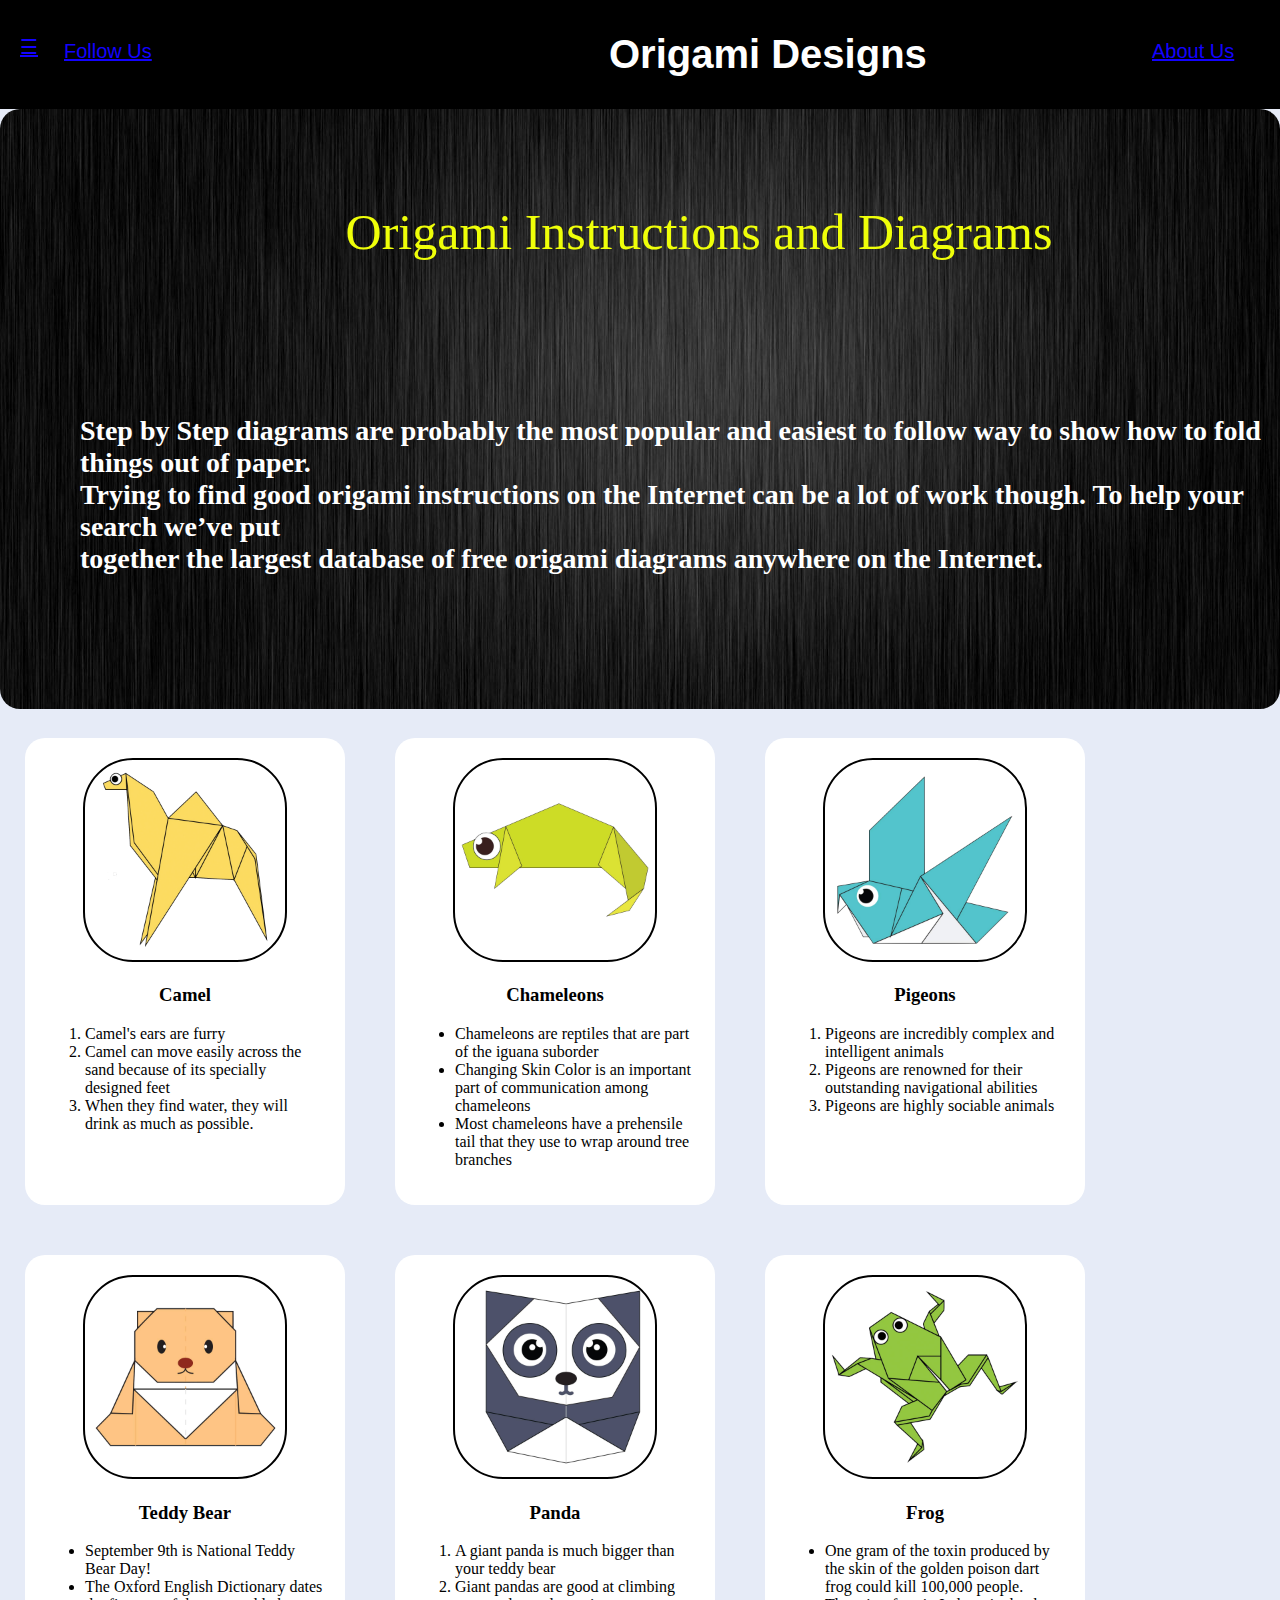
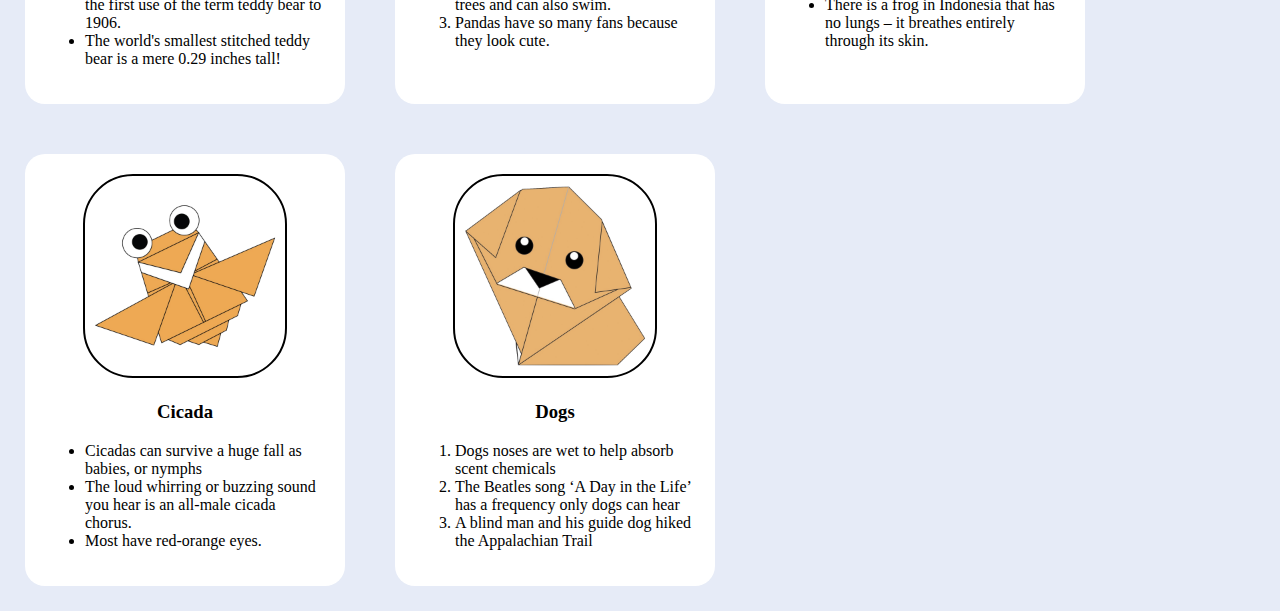
<file: index.html>
<!DOCTYPE html>
<html lang="en">
    <head>
        <title>
            Origami Designs
        </title>
        <link rel="stylesheet" type="text/css" href="style.css">
    </head>

    <body>
        <div class="header">
            <div class="menu">
                
                <center><div><h1>Origami Designs</h1></div></center>
                <div class="hamberger"><a href="#">☰</a></div>
                <div class="about"><a href="aboutus.html">About Us</a></div>
                <div class="follow"><a href="followus.html">Follow Us</a></div>
            </div>
        </div>

        <div class="bodyimg">
            <img src="main.jpg" height="600px" width="100%"/>
            <p>
                Origami Instructions and Diagrams 
            </p>
            <h2>
                <br>
                Step by Step diagrams are probably the most popular and easiest to follow way to show how to fold things out of paper.<br>
                Trying to find good origami instructions on the Internet can be a lot of work though. To help your search we’ve put<br>
                together the largest database of free origami diagrams anywhere on the Internet.<br>
            </h2>
        </div>
        <div class ="grid">
            <div class ="origami"id="camel">
                <center>
                <a href ="http://origami.me/camel/"><img src="camel.png" width="200px" height="200px"></a>
                <h3> Camel </h3>
                </center>
                <p>
                    <ol>
                        <li>Camel's ears are furry</li>
                        <li>Camel can move easily across the sand because of its specially designed feet</li>
                        <li>When they find water, they will drink as much as possible.</li>
                    </ol>
                </p>
                </div>
            <div class="origami"id="chameleon">
                <center>
                <a href="http://origami.me/chameleon/"><img src="chameleon.png" width="200px" height="200px"></a>
                <h3> Chameleons </h3>
                </center>
                <p> 
                    <ul>
                        <li>Chameleons are reptiles that are part of the iguana suborder</li>
                         <li>Changing Skin Color is an important part of communication among chameleons</li>
                         <li>Most chameleons have a prehensile tail that they use to wrap around tree branches</li>
                    </ul>
                </p>
                </div>
            <div class="origami"id="pigeon">
                <center>
                <a href="http://origami.me/pigeon/"><img src="pigeon.png" width="200px" height="200px"></a>
                <h3> Pigeons </h3>
                </center>
                <p>
                <ol>
                    <li>Pigeons are incredibly complex and intelligent animals</li>
                     <li>Pigeons are renowned for their outstanding navigational abilities</li>
                        <li>Pigeons are highly sociable animals</li>
                </ol>
                </p>
                </div>
            <div class="origami"id="teddy-bear">
                <center>
                <a href="http://origami.me/teddy-bear/"><img src="teddy.png" width="200px" height="200px"></a>
                <h3> Teddy Bear </h3>
                </center>
                <p>
                <ul>
                    <li>September 9th is National Teddy Bear Day!</li>
                    <li>The Oxford English Dictionary dates the first use of the term teddy bear to 1906. </li>
                    <li> The world's smallest stitched teddy bear is a mere 0.29 inches tall!</li>
        
                    
                </ul>
                </p>
                </div>
        
            
            <div class="origami"id="panda">
                <center>
                    <a href="http://origami.me/panda/"><img src="panda.png" width="200px" height="200px"></a>
                    <h3> Panda </h3>
                </center>
                <p>
                <ol>
                    <li>A giant panda is much bigger than your teddy bear</li>
                    <li>Giant pandas are good at climbing trees and can also swim.</li>
                    <li>Pandas have so many fans because they look cute.</li>
         
                </ol>
                </p>
            </div>
            <div class="origami"id="frog">
                    <center>
                    <a href ="http://origami.me/traditional-frog/"><img src="frog.png" width="200px" height="200px"></a>
                    <h3> Frog </h3>
                    </center>
                <p>
                <ul>
                    <li>One gram of the toxin produced by the skin of the golden poison dart frog could kill 100,000 people.</li>
                    <li>There is a frog in Indonesia that has no lungs – it breathes entirely through its skin.</li>
            
                </ul>
                </p>
            </div>
            <div class="origami"id="cicada">
                    <center>
                    <a href="http://origami.me/flying-cicada/"><img src="cicada.png" width="200px" height="200px"></a>
                    <h3> Cicada </h3>
                    </center>
                <p>
                <ul>
                    <li>Cicadas can survive a huge fall as babies, or nymphs</li>
                    <li>The loud whirring or buzzing sound you hear is an all-male cicada chorus.</li>
                    <li>Most have red-orange eyes. </li>

                </ul>
                </p>
            </div>
            <div class="origami"id="dogs">
                    <center>
                   <a href="http://origami.me/puppy/"><img src="dog.png" width="200px" height="200px"></a>
                    <h3> Dogs </h3>
                    </center>
                <p>
                <ol>
                    <li>Dogs noses are wet to help absorb scent chemicals</li>
                    <li>The Beatles song ‘A Day in the Life’ has a frequency only dogs can hear</li>
                    <li>A blind man and his guide dog hiked the Appalachian Trail</li>
                </ol>
                </p>
            </div>
    </body>
</html>
</file>
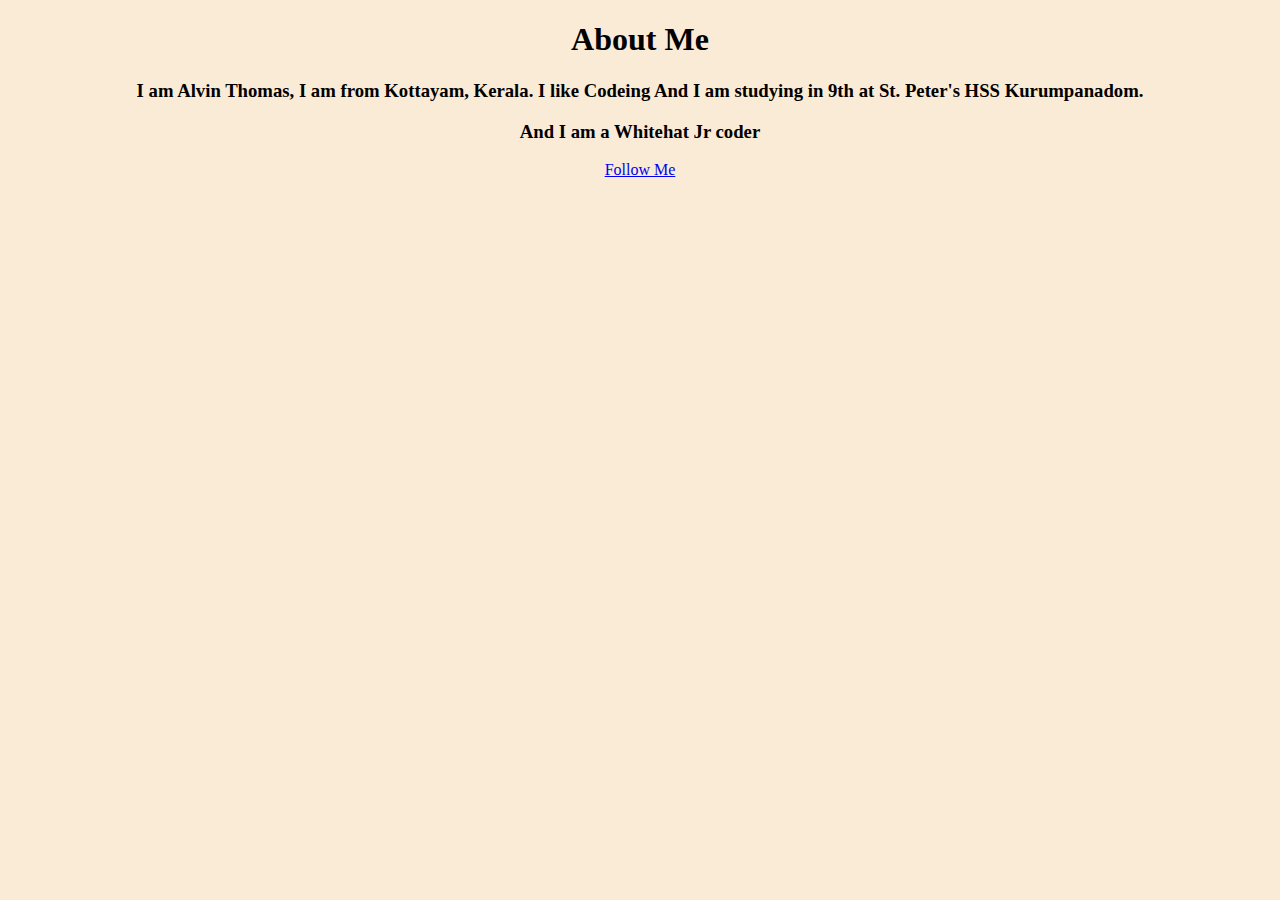
<file: aboutus.html>
<!DOCTYPE html>
<html lang="en">
<head>

    <title>Follow Us </title>
   
    <style>
        
        div img{
            border: solid black;
            border-radius: 30px;
     
        }

        img{
            position: relative;
        }
        body{
            background-color: antiquewhite;
        }


        
    </style>
</head>
<body>
 
    <center><div><h1>About Me</h1></div></center>

<center>   <h3>I am Alvin Thomas, I am from  Kottayam, Kerala. I like Codeing And I am studying in 9th at  St. Peter's HSS Kurumpanadom.</h3>
              <h3>    And I am a Whitehat Jr coder 

</h3>

<a href="followus.html">Follow Me</a>
</center>

</body>
</html>
</file>
<file: style.css>
img{
    position: relative;
}

h2          {
    position: absolute;
    color:rgb(255, 255, 255);
    top: 40%;
    left:80px;
    font-size: 28px;

}

.header h1{
    background-color: rgb(0, 0, 0);
    color:white;
    position: relative;
}

.hamberger{
    top:35px;
    left:20px;
    color:white;
    position: absolute;
}

.about{
    text-align: right;
    color:rgb(255, 255, 255);
    position: absolute;
    top:40px;
    left:90%;
}

.follow{
    left:5%;
    color: rgb(255, 255, 255);
    top:40px;
    position: absolute;
}

.bodyimg p{
    position:absolute;
    top:17%;
    color: rgb(239, 255, 9);
    left:27%;
    font-size: 50px;
    font-family: fantasy;
}

.menu{
    display: flex;
    justify-content: space-between;
    background-color: black;
    font-size: 20px;
    padding: 5px;
    font-family: sans-serif;
    font-weight: 400;
    color: rgb(255, 255, 255);
}

.menu h1{
    text-align: center;
    left:190%;
}

.origami {
  
    border-radius: 20px;
    background-color: white;
    padding: 20px;
    margin:25px ;
    width:280px;
    font-family: cursive;
   
    
}

body{
    margin: 0px;
    background-color:rgb(230, 235, 247);
    
}

img{
    border-radius: 20px;
}

.grid img{
    border: solid 2px black;
    border-radius: 50px;
    
}

.grid{
   
    display:flex;
    flex-wrap: wrap;
    font-family: sans-serif;
}

a:link{
    color:rgb(19, 2, 255)
}

a:visited{
    color: rgb(78, 2, 255);
}

#camel:hover img{
    opacity: 0.5;
}

#chameleon:hover img{
    opacity: 0.5;
}

#pigeon:hover img{
    opacity: 0.5;
}

#teddy-bear:hover img{
    opacity: 0.5;
}

#panda:hover img{
    opacity: 0.5;
}

#frog:hover img{
    opacity: 0.5;
}

#cicada:hover img{
    opacity: 0.5;
}

#dogs:hover img{
    opacity: 0.5;
}



#camel:hover li{
    color:#000000   ;
    font-family:Georgia, 'Times New Roman', Times, serif;
    font-style: italic;
}
#chameleon:hover li{
    color:#000000   ;
    font-family:Georgia, 'Times New Roman', Times, serif;
    font-style: italic;
}
#pigeon:hover li{
    color:#000000   ;
    font-family:Georgia, 'Times New Roman', Times, serif;
    font-style: italic;
}
#teddy-bear:hover li{
    color:#000000   ;
    font-family:Georgia, 'Times New Roman', Times, serif;
    font-style: italic;
}
#panda:hover li{
    color:#000000   ;
    font-family:Georgia, 'Times New Roman', Times, serif;
    font-style: italic;
}
#frog:hover li{
    color:#000000   ;
    font-family:Georgia, 'Times New Roman', Times, serif;
    font-style: italic;
}
#cicada:hover li{
    color:#000000   ;
    font-family:Georgia, 'Times New Roman', Times, serif;
    font-style: italic;
}
#dogs:hover li{
    color:#000000   ;
    font-family:Georgia, 'Times New Roman', Times, serif;
    font-style: italic;
}
</file>
